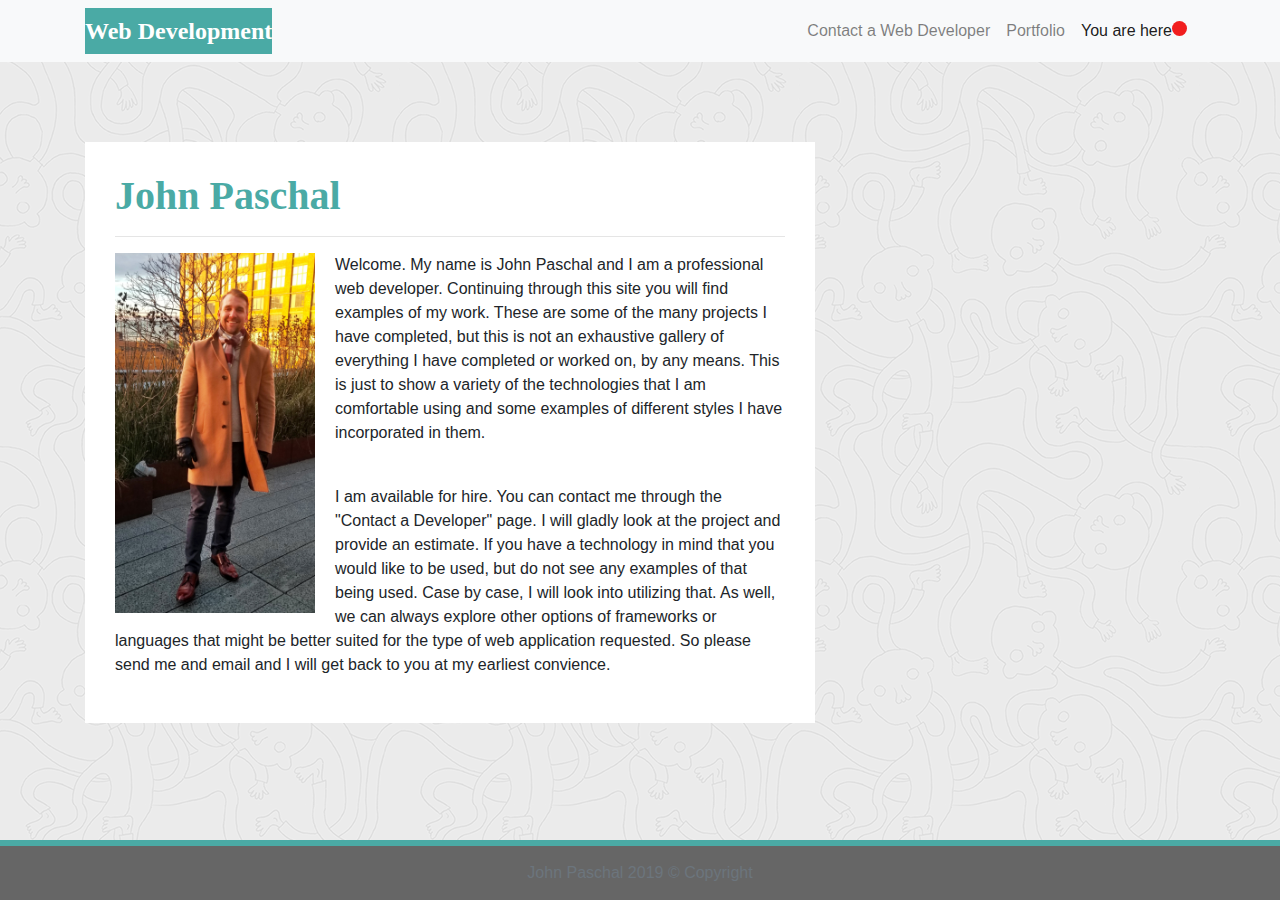
<file: johnPortfolio/index.html>
<!DOCTYPE html>
<html lang="en-us">

<head>

  <meta charset="UTF-8">
  <meta name="viewport" content="width=device-width, initial-scale=1.0">
  <meta http-equiv="X-UA-Compatible" content="ie=edge">

  <title>Bootstrap Basic Portfolio</title>

  <!-- Boostrap Stylesheet -->
  <link rel="stylesheet" href="https://maxcdn.bootstrapcdn.com/bootstrap/4.0.0/css/bootstrap.min.css">

  <!-- Our own CSS stylesheet -->
  <link rel="stylesheet" href="assets/css/styles.css" media="screen">

</head>

<body>
  <nav class="navbar navbar-expand-lg navbar-light bg-light">
    <div class="container">
      <!-- Brand and toggle get grouped for better mobile display -->
      <a class="navbar-brand" href="index.html" id="logo">Web Development</a>
      <button class="navbar-toggler" type="button" data-toggle="collapse" data-target="#navbarTogglerDemo01"
        aria-controls="navbarTogglerDemo01" aria-expanded="false" aria-label="Toggle navigation">
        <span class="navbar-toggler-icon"></span>
      </button>
      <!-- Collect the nav links, forms, and other content for toggling -->
      <div class="collapse navbar-collapse" id="navbarTogglerDemo01">
        <ul class="navbar-nav ml-auto mt-2 mt-lg-0">
          <li class="nav-item">
            <a class="nav-link" href="contact.html">Contact a Web Developer</a>
          </li>
          <li class="nav-item">
            <a class="nav-link" href="portfolio.html">Portfolio</a>
          </li>
          <li class="nav-item active">
            <a class="nav-link" href="index.html">You are here<span class="dot"></span></a>
          </li>
        </ul>
      </div>
      <!-- /.navbar-collapse -->
    </div>
    <!-- /.container -->
  </nav>
  <!-- End of navbar -->

  <!-- Start of container -->
  <main class="container">
    <section class="row">
      <div class="col-md-8">
        <article class="block">
          <h1 class="block-header">John Paschal</h1>
          <hr />
          <img src="assets/imgs/highline1.jpg" alt="" id="about-image" />
          <p>Welcome. My name is John Paschal and I am a professional web developer. Continuing through this site you will find examples of my work. These are some of the many projects I have completed, but this is not an exhaustive gallery of everything I have completed or worked on, by any means. This is just to show a variety of the technologies that I am comfortable using and some examples of different styles I have incorporated in them. </p>
          <br />
          <p>I am available for hire. You can contact me through the "Contact a Developer" page. I will gladly look at the project and provide an estimate. If you have a technology in mind that you would like to be used, but do not see any examples of that being used. Case by case, I will look into utilizing that. As well, we can always explore other options of frameworks or languages that might be better suited for the type of web application requested. So please send me and email and I will get back to you at my earliest convience.
          </p>
        </article>
      </div>
    </section>
  </main>
  <!-- End of container -->

  <!-- Start of footer -->
  <footer class="footer">
    <div class="two-toned-footer-color"></div>
    <p class="text-muted text-muted-footer text-center">
      John Paschal 2019 &copy; Copyright
    </p>
  </footer>
  <!-- End of footer -->

  <!-- jQuery CDN -->
  <script type="text/javascript" src="https://cdnjs.cloudflare.com/ajax/libs/jquery/3.2.1/jquery.min.js"></script>

  <!-- Bootstrap CDN -->
  <script src="https://maxcdn.bootstrapcdn.com/bootstrap/4.0.0/js/bootstrap.min.js"></script>

</body>

</html>
</file>
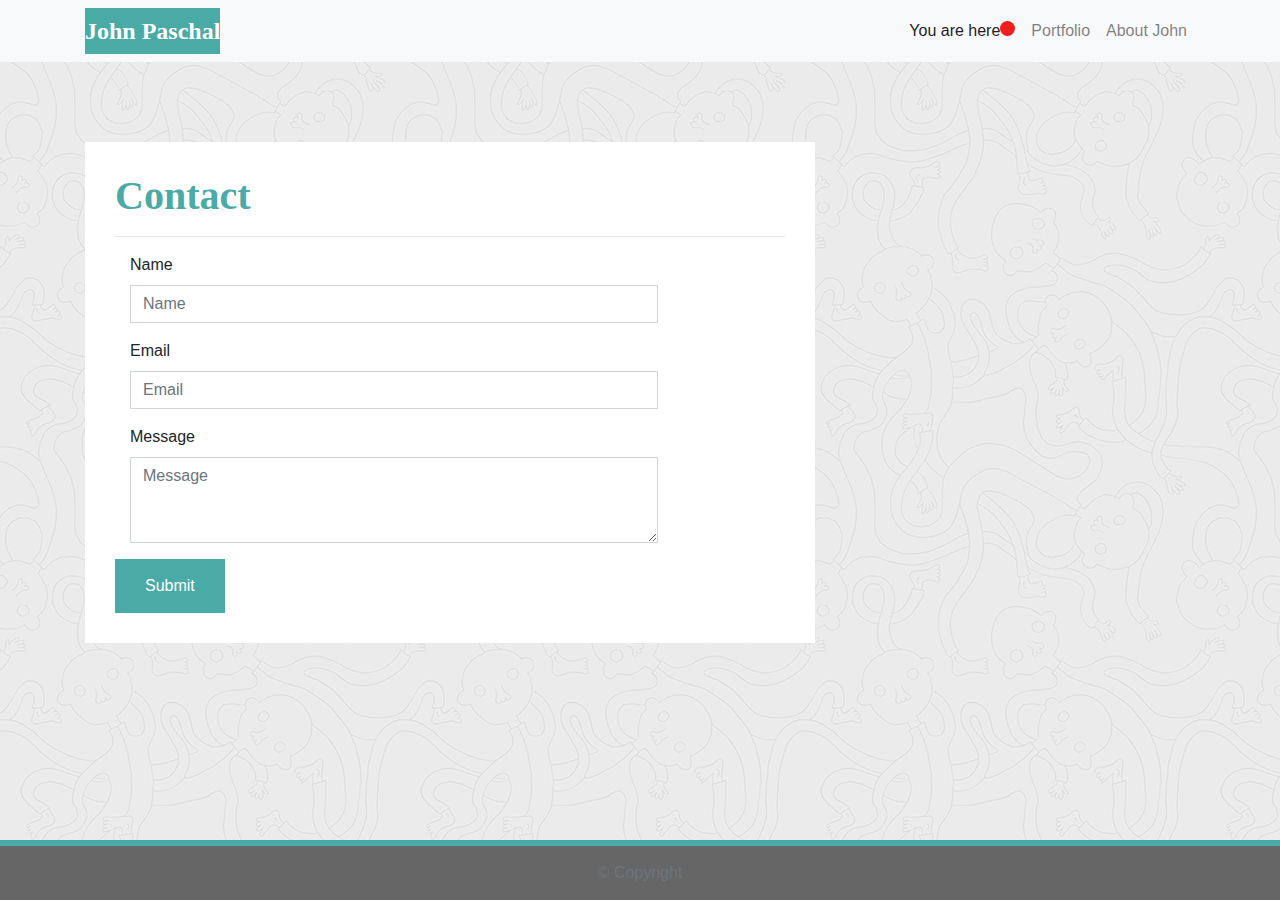
<file: johnPortfolio/contact.html>
<!DOCTYPE html>
<html lang="en-us">

<head>

  <meta charset="UTF-8">
  <meta name="viewport" content="width=device-width, initial-scale=1.0">
  <meta http-equiv="X-UA-Compatible" content="ie=edge">

  <title>Bootstrap Basic Portfolio</title>

  <!-- Boostrap Stylesheet -->
  <link rel="stylesheet" href="https://maxcdn.bootstrapcdn.com/bootstrap/4.0.0/css/bootstrap.min.css">

  <!-- Our own CSS stylesheet -->
  <link rel="stylesheet" href="assets/css/styles.css" media="screen">

</head>

<body>

    <nav class="navbar navbar-expand-lg navbar-light bg-light">
        <div class="container">
          <!-- Brand and toggle get grouped for better mobile display -->
          <a class="navbar-brand" href="index.html" id="logo">John Paschal</a>
          <button class="navbar-toggler" type="button" data-toggle="collapse" data-target="#navbarTogglerDemo01"
            aria-controls="navbarTogglerDemo01" aria-expanded="false" aria-label="Toggle navigation">
            <span class="navbar-toggler-icon"></span>
          </button>
          <!-- Collect the nav links, forms, and other content for toggling -->
          <div class="collapse navbar-collapse" id="navbarTogglerDemo01">
            <ul class="navbar-nav ml-auto mt-2 mt-lg-0">
              <li class="nav-item">
                <a class="nav-link active" href="contact.html">You are here<span class="dot"></span></a>
              </li>
              <li class="nav-item">
                <a class="nav-link" href="portfolio.html">Portfolio</a>
              </li>
              <li class="nav-item">
                <a class="nav-link" href="index.html">About John</a>
              </li>
            </ul>
          </div>
          <!-- /.navbar-collapse -->
        </div>
        <!-- /.container -->
      </nav>
      <!-- End of navbar -->

  <!-- Start of container -->
  <main class="container">
    <section class="row">
      <div class="col-md-8">
        <form class="block form-horizontal">
          <h1 class="block-header">Contact</h1>
          <hr />
          <div class="form-group">
            <label for="name" class="col-sm-2 control-label">Name</label>
            <div class="col-sm-10">
              <input type="email" class="form-control" id="name" placeholder="Name">
            </div>
          </div>
          <div class="form-group">
            <label for="email" class="col-sm-2 control-label">Email</label>
            <div class="col-sm-10">
              <input type="password" class="form-control" id="email" placeholder="Email">
            </div>
          </div>
          <div class="form-group">
            <label class="col-sm-2 control-label" for="msg">Message</label>
            <div class="col-sm-10">
              <textarea id="msg" class="form-control" rows="3" placeholder="Message"></textarea>
            </div>
          </div>
          <button class="submit-btn">Submit</button>
        </form>
      </div>
    </section>
  </main>
  <!-- End of container -->

  <!-- Start of footer -->
  <footer class="footer">
    <div class="two-toned-footer-color"></div>
    <p class="text-muted text-muted-footer text-center">
      &copy; Copyright
    </p>
  </footer>
  <!-- End of footer -->

  <!-- jQuery CDN -->
  <script type="text/javascript" src="https://cdnjs.cloudflare.com/ajax/libs/jquery/3.2.1/jquery.min.js"></script>

  <!-- Bootstrap CDN -->
  <script src="https://maxcdn.bootstrapcdn.com/bootstrap/4.0.0/js/bootstrap.min.js"></script></script>

</body>

</html>
</file>
<file: johnPortfolio/assets/css/styles.css>
/* --- STYLES FOR ALL PAGES --- */
body {
  /* Typography */
  font-family: Arial, "Helvetica Neue", Helvetica, sans-serif;

  /* Visual */
  background-image: url("../imgs/ignasi_pattern_s.png");
}

html {
  /* Positioning */
  position: relative;

  /* Box-model */
  min-height: 100%;
}

/* add space for fixed nav */
main {
  margin: 80px 0;
}

/* create styles for use for all white main boxes */
.block {
  background-color: #fff;

  padding: 30px;
  margin-bottom: 30px;
}

.block-header {
  /* Typography */
  color: #4aaaa5;
  font-family: Georgia, Times, "Times New Roman", serif;
  font-weight: bold;
}

/* NAV START */
#logo {
  font-family: Georgia, Times, "Times New Roman", serif;

  /* Typography */
  font-size: 24px;
  font-weight: bold;
  color: #fff;

  /* Visual */
  background: #4aaaa5;
}

/* override bootstrap hover color and border */
.navbar-default .navbar-nav > li > a:hover {
  color: #4aaaa5;
}

.navbar {
  background: white;
  border: none;
}

/* media query for nav background color change */
@media only screen and (max-width: 767px) {
  .navbar-header {
    background-color: #4aaaa5;
  }
}
/* END NAV */


/* CONNECT W/ ME CSS */
.connect-header {
  /* Typography */
  font-size: 25px;
}

.connect-photo {
  /* Box-model */
  width: 55px;
  height: 55px;
}

#images {
  /* Box-model */
  padding-top: 15px;

  /* Typography */
  text-align: center;
}
/* END CONNECT W/ ME */


/* BEGIN FOOTER */
.footer {
  /* Positioning */
  position: absolute;
  bottom: 0;

  /* Box-model */
  width: 100%;
  height: 60px;

  /* Visual */
  background-color: #666;
}

.text-muted-footer {
  /* Box-model */
  margin-top: 15px;

  /* Typography */
  color: #fff;
}

.two-toned-footer-color {
  /* Box-model */
  height: 6px;
  padding-top: 3px;

  /* Visual */
  background-color: #4aaaa5;
}
/* END FOOTER */
/* --- END STYLES FOR ALL PAGES --- */

/* --- PAGE-SPECIFIC STYLES --- */
/* ABOUT-ME PAGE */
.about-me-header {
  /* Positioning */
  margin-bottom: 33px;
  font-family: Georgia, Times, "Times New Roman", serif;

  /* Typography */
  font-size: 32px;
  font-weight: bold;
  color: #4aaaa5;
}

#about-image {
  /* Positioning */
  float: left;

  /* Box-model */
  width: 200px;
  margin: 0 20px 10px 0;
}
/* END ABOUT-ME PAGE */


/* PORTFOLIO PAGE */
.port-image {
  margin: 20px auto;
}
/* END PORTFOLIO PAGE */


/* CONTACT FORM PAGE  */
.form-control {
  /* give input boxes right angles */
  border-radius: 0;

  /* keep from horizontally resizing text area */
  min-width: 100%;
  max-width: 100%;
}

.submit-btn {
  /* Box-model */
  padding: 15px 30px;
  font-size: 16px;
  font-weight: lighter;

  /* Typography */
  color: #fff;

  /* Visual */
  background-color: #4aaaa5;
  border: 0;
}

.submit-btn:hover {
  opacity: .7;
}

/* END CONTACT FORM PAGE */
.dot {
  height: 15px;
  width: 15px;
  background-color: rgb(241, 30, 30);
  border-radius: 50%;
  display: inline-block;
}
</file>
